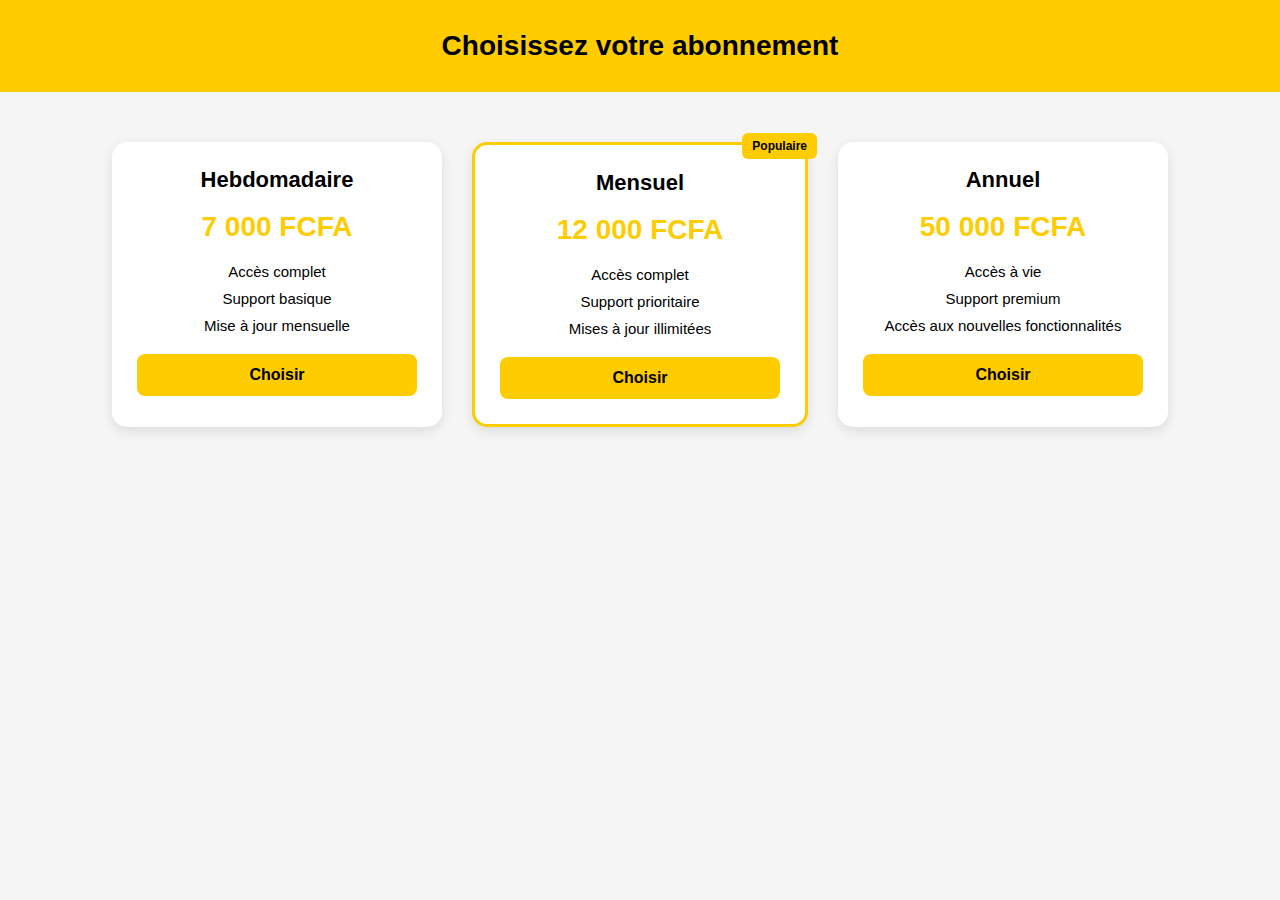
<file: abonner.html>
<!DOCTYPE html>
<html lang="fr">
<head>
    <meta charset="UTF-8">
    <meta name="viewport" content="width=device-width, initial-scale=1.0">
    <title>StreamRush</title>
    <style>
    body {
    margin: 0;
    font-family: Arial, sans-serif;
    background: #f5f5f5;
}

.titre-page {
    text-align: center;
    padding: 30px 0;
    background: #FFCC00;
    margin: 0;
    color: #000;
    font-size: 28px;
    font-weight: bold;
}

.abonnements-container {
    display: flex;
    justify-content: center;
    gap: 30px;
    padding: 50px 20px;
    flex-wrap: wrap;
}

.carte-abonnement {
    background: #fff;
    width: 280px;
    padding: 25px;
    border-radius: 15px;
    box-shadow: 0 4px 12px rgba(0,0,0,0.1);
    text-align: center;
    position: relative;
    transition: .3s ease;
}

.carte-abonnement:hover {
    transform: translateY(-10px);
}

.carte-abonnement h2 {
    margin-top: 0;
    font-size: 22px;
}

.prix {
    font-size: 28px;
    font-weight: bold;
    color: #FFCC00;
    margin: 10px 0 20px;
}

.carte-abonnement ul {
    list-style: none;
    padding: 0;
    margin: 0 0 20px;
}

.carte-abonnement ul li {
    margin: 10px 0;
    font-size: 15px;
}

.btn-choisir {
    background: #FFCC00;
    border: none;
    padding: 12px 20px;
    border-radius: 8px;
    font-size: 16px;
    font-weight: bold;
    cursor: pointer;
    width: 100%;
    transition: .2s;
}

.btn-choisir:hover {
    background: #e6b800;
}

.carte-populaire {
    border: 3px solid #FFCC00;
}

.badge {
    position: absolute;
    top: -12px;
    right: -12px;
    background: #FFCC00;
    padding: 6px 10px;
    font-size: 12px;
    border-radius: 6px;
    font-weight: bold;
}

    </style>
</head>
<body>
    <!DOCTYPE html>
<html lang="fr">
<head>
    <meta charset="UTF-8">
    <meta name="viewport" content="width=device-width, initial-scale=1.0">
    <title>Page d'Abonnement</title>
</head>
<body>

    <header>
        <h1 class="titre-page">Choisissez votre abonnement</h1>
    </header>

    <section class="abonnements-container">

        <div class="carte-abonnement">
            <h2>Hebdomadaire</h2>
            <p class="prix">7 000 FCFA</p>
            <ul>
                <li>Accès complet</li>
                <li>Support basique</li>
                <li>Mise à jour mensuelle</li>
            </ul>
            <a href="confirme.html">
            <button class="btn-choisir">Choisir</button>
            </a>
        </div>

        <div class="carte-abonnement carte-populaire">
            <div class="badge">Populaire</div>
            <h2>Mensuel</h2>
            <p class="prix">12 000 FCFA</p>
            <ul>
                <li>Accès complet</li>
                <li>Support prioritaire</li>
                <li>Mises à jour illimitées</li>
            </ul>
            <a href="confirme.html">
            <button class="btn-choisir">Choisir</button>
            </a>
        </div>

        <div class="carte-abonnement">
            <h2>Annuel</h2>
            <p class="prix">50 000 FCFA</p>
            <ul>
                <li>Accès à vie</li>
                <li>Support premium</li>
                <li>Accès aux nouvelles fonctionnalités</li>
            </ul>
            <a href="confirme.html">
            <button class="btn-choisir">Choisir</button>
            </a>
        </div>

    </section>

</body>
</html>
</file>
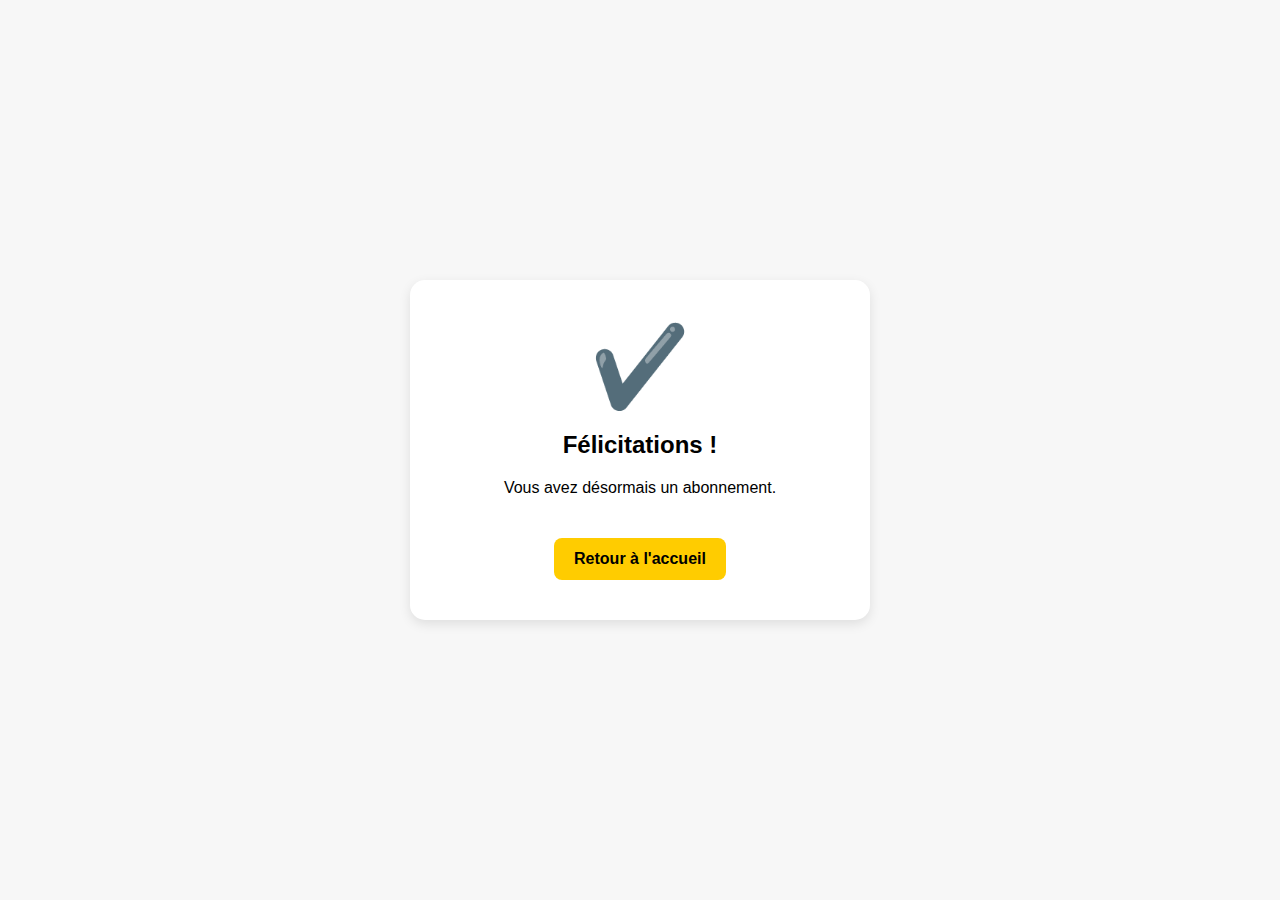
<file: confirme.html>
<!DOCTYPE html>
<html lang="fr">
<head>
    <meta charset="UTF-8">
    <meta name="viewport" content="width=device-width, initial-scale=1.0">
    <title>StreamRush</title>
</head>
<body>
    <!DOCTYPE html>
<html lang="fr">
<head>
    <meta charset="UTF-8">
    <meta name="viewport" content="width=device-width, initial-scale=1.0">
    <title>StreamRush</title>

    <style>
        body {
            margin: 0;
            padding: 0;
            font-family: Arial, sans-serif;
            background: #f7f7f7;
            display: flex;
            justify-content: center;
            align-items: center;
            height: 100vh;
            text-align: center;
        }

        .contenu {
            background: white;
            padding: 40px 30px;
            border-radius: 15px;
            width: 90%;
            max-width: 400px;
            box-shadow: 0 4px 12px rgba(0,0,0,0.1);
        }

        h1 {
            font-size: 24px;
            margin-bottom: 20px;
            color: #000;
        }

        .icone {
            font-size: 80px;
            color: #FFCC00;
            margin-bottom: 15px;
        }

        .btn-retour {
            margin-top: 25px;
            display: inline-block;
            background: #FFCC00;
            padding: 12px 20px;
            border-radius: 8px;
            text-decoration: none;
            color: black;
            font-weight: bold;
            font-size: 16px;
            transition: 0.2s;
        }

        .btn-retour:hover {
            background: #e6b800;
        }
    </style>
</head>

<body>

    <div class="contenu">
        <div class="icone">✔️</div>
        <h1>Félicitations !</h1>
        <p>Vous avez désormais un abonnement.</p>

        <a href="index.html" class="btn-retour">Retour à l'accueil</a>
    </div>

</body>
</html>
</file>
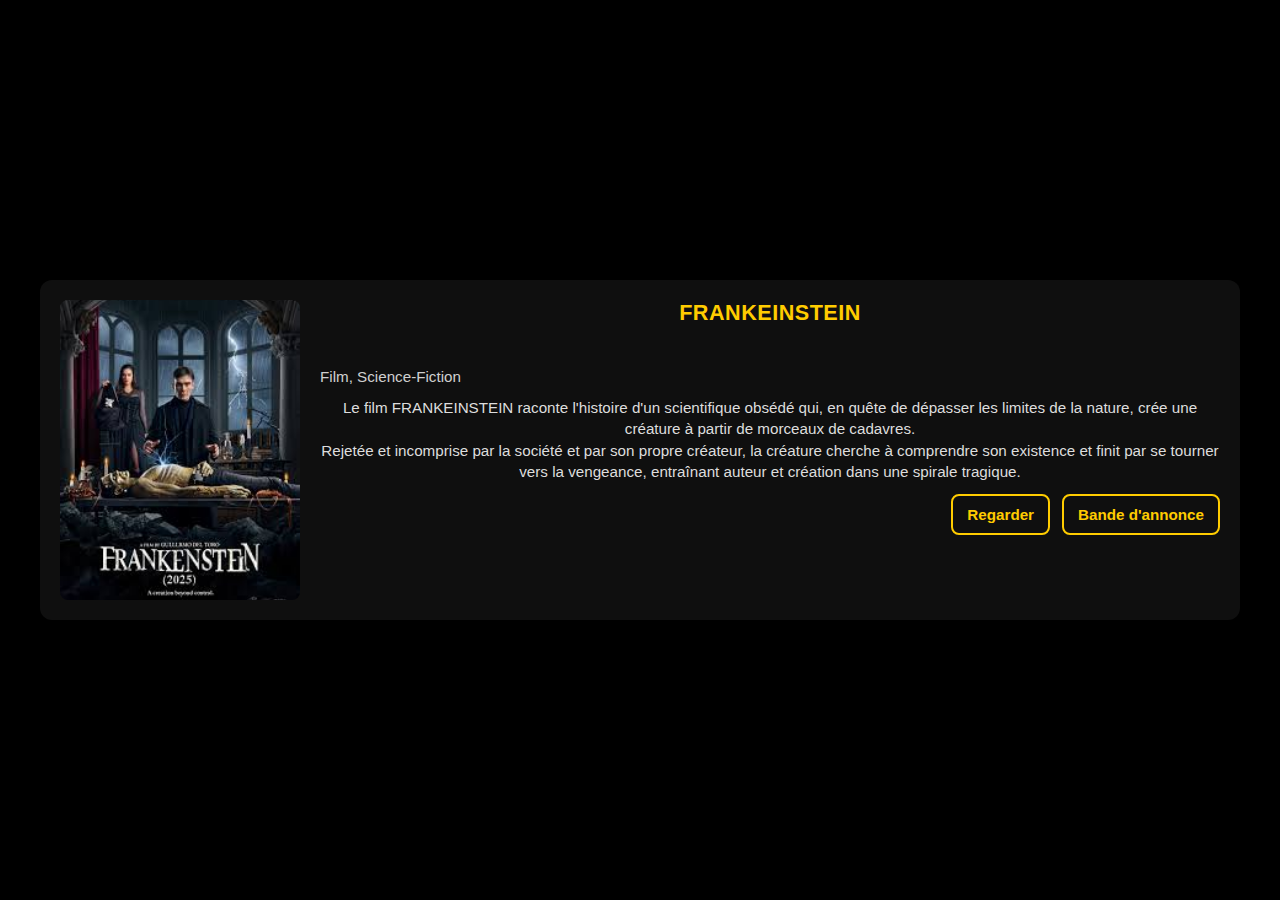
<file: frank.html>
<!DOCTYPE html>
<html lang="fr">
<head>
<meta charset="utf-8" />
<meta name="viewport" content="width=device-width,initial-scale=1" />
<title>StreamRush</title>
<style>
  * { box-sizing: border-box; margin: 0; padding: 0; }

  body{
    background: #000;
    color: #fff;
    font-family: "Poppins", Arial, sans-serif;
    display: flex;
    align-items: center;
    justify-content: center;
    min-height: 100vh;
    padding: 40px;
  }

 
  .card-frame{
    position: relative;
    display: block;
    justify-content: center;
    width: 100%;
    max-width: 1000px;
  }


  .card {
    display: flex;
    gap: 20px;
    background: #0f0f0f;
    padding: 20px;
    border-radius: 12px;
    align-items: flex-start;
    width: 100%;
    box-shadow: 0 6px 18px rgba(0,0,0,0.6);
  }


  .card .poster {
    flex: 0 0 240px; 
    height: 360px;   
    overflow: hidden;
    border-radius: 8px;
  }
  .card .poster img{
    width: 100%;
    height: 100%;
    object-fit: cover; 
    display: block;
  }

  
  .card .content{
    flex: 1;
    display: flex;
    flex-direction: column;
    gap: 12px;
  }

  .card h3{
    font-size: 1.35rem;
    color: #fff;
    letter-spacing: 0.5px;
  }

  .card .meta{
    color: #cfcfcf;
    font-size: 0.95rem;
  }

  .card p.summary{
    color: #ddd;
    line-height: 1.4;
    font-size: 0.95rem;
  }

  
  .card .actions{
    margin-top: auto; 
    display: flex;
    gap: 12px;
    align-items: center;
  }

  .btn{
    padding: 10px 14px;
    border-radius: 8px;
    border: none;
    cursor: pointer;
    font-weight: 700;
    font-size: 0.95rem;
  }

  .btn.primary{
    background: transparent; 
    color: #ffcc00;
    border: 2px solid #ffcc00;
  }

  .btn.primary:hover{
      background: #ffcc00;
      color: #000;
  }

  .btn.secondary{
    background: transparent;
    color: #ffcc00;
    border: 2px solid #ffcc00;
  }

  .btn.secondary:hover{
       background: #ffcc00;
       color: #000;
  }
    .card .poster { width: 70%; height: 300px; }
    .card .content{ width: 100%; text-align: center; }
  

</style>
</head>
<body>

    <article class="card">
      <div class="poster">
        
        <img src="frank.jpeg" alt="Affiche du film">
      </div>

      <div class="content">
        <h3 style="color: #ffcc00;">FRANKEINSTEIN</h3>
        <br>
        <div class="meta" style="margin-right: auto;">Film, Science-Fiction</div>
        <p class="summary">
          Le film FRANKEINSTEIN raconte l'histoire d'un scientifique obsédé qui, en quête de dépasser les limites de la nature, crée une créature à partir de morceaux de cadavres. <br> Rejetée et incomprise par la société et par son propre créateur, la créature cherche à comprendre son existence et finit par se tourner vers la vengeance, entraînant auteur et création dans une spirale tragique.
        </p>

        <div class="actions">
          <button class="btn primary" style="margin-left: auto;">Regarder</button>
          <button onclick="window.open('https://youtu.be/rWiI9LPTAJU','_blank')" class="btn secondary">Bande d'annonce</button>
        </div>
      </div>
    </article>
  
</body>
</html>
</file>
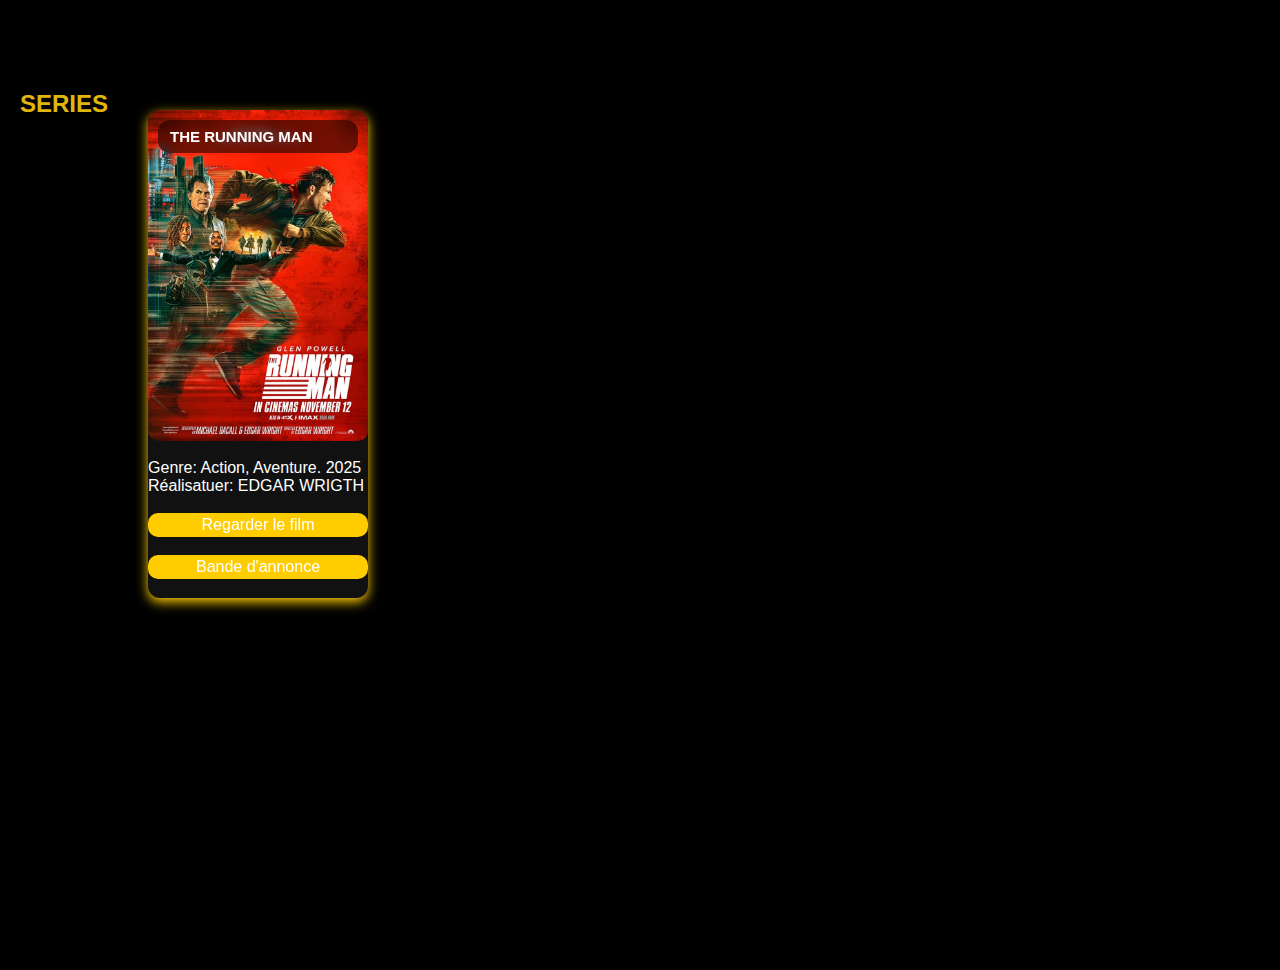
<file: nouveautés.html>
<!DOCTYPE html>
<html lang="fr">
<head>
    <meta charset="UTF-8">
    <meta name="viewport" content="width=device-width, initial-scale=1.0">
    <title>StreamRush</title>
    <link rel="stylesheet" href="index.css">
</head>
<body>

<section class="mid-section">
    <h2>SERIES</h2>
    <div class="film">
        <div class="img">
            <img src="running.jpg" alt="">
             <div class="bar">THE RUNNING MAN</div>
        </div>
        <br>
        <p>
            Genre: Action, Aventure. 2025 <br>
            Réalisatuer: EDGAR WRIGTH
        </p>
        <br>
        <div class="boutton">
            <a href="btn r">Regarder le film</a>
            </div>
            <br>
            <div class="boutton">
            <a href="btn b">Bande d'annonce</a>
             </div>
    </div>
</section>
    



    <style>

        .body{
            margin: 20px;
            padding: 0;
            font-family: Arial, sans-serif;
        }

        .film{
            margin: 20px;
            width: 220px;
            background: #111;
            border-radius: 12px;
            overflow: hidden;
            color: white;
            font-family: 'poppins', sans-serif;
            box-shadow: 0 4px 12px #ffcc00;
            padding-bottom: 15px;
            transition: transform 0.3s ease;
        }

        .film:hover{
            transform: scale(1.05)
        }

        .img{
           position: relative;
           width: 100%;
           height: 70%;
           border-radius: 10px;
           overflow: hidden;
           flex-shrink: 0;

        }

        .img img{
            object-fit: cover;
            border: cover;
            width: 100%;
            height: 100%;
            object-fit: cover;
        }

        .h2{
            font-size: 18px;
            margin: 12px;
            text-align: center;
            color: #ffcc00;
        }

        .p{
            font-size: 14px;
            margin: 0 12px 15px 12px;
            line-height: 1.4;
            color: #ddd;
        }

        .boutton{
            background: #ffcc00;
            border: 3px solid #ffcc00;
            border-radius: 10px;
            display: flex;
            flex-direction: column;
            gap: 10px;
            padding: 0 15px; 
            backdrop-filter: blur(5px);
        }

        .boutton a{
            text-align: center;
            color: white;
        }

        .btn{
            color: white;
            padding: 10px;
            text-align: center;
            border-radius: 8px;
            font-size: 14px;
            font-weight: bold;
            cursor: pointer;
            text-decoration: none;
        }

        .btn.r{
           background: transparent;
           color: #111;
        }

        .btn.r:hover{
            background: #ffcc00;
        }

        .btn.b{
            background: transparent;
            color: #ffcc00;
            border: 2px solid #ffcc00 ;
        }

        .btn.b:hover{
            background: #ffcc00;
            color: black ;
        }

        .mid-section{
            display: flex;
            gap: 20px;
            overflow-x: auto;
            padding: 20px;
            scroll-behavior: smooth;
            scrollbar-width: none;
        }

        .mid-section ::-webkit-scrollbar{
            display: none ;
        }

        .bar{
           position: absolute;
           top: 10px;
           left: 10px;
           right: 10px;
           background: rgba(0,0,0,0.55);
           color: white;
           padding: 8px 12px;
           border-radius: 12px;
           font-size: 15px;
           font-weight: 700;
           backdrop-filter:  blur(4px);
        }
    </style>
</body>
</html>
</file>
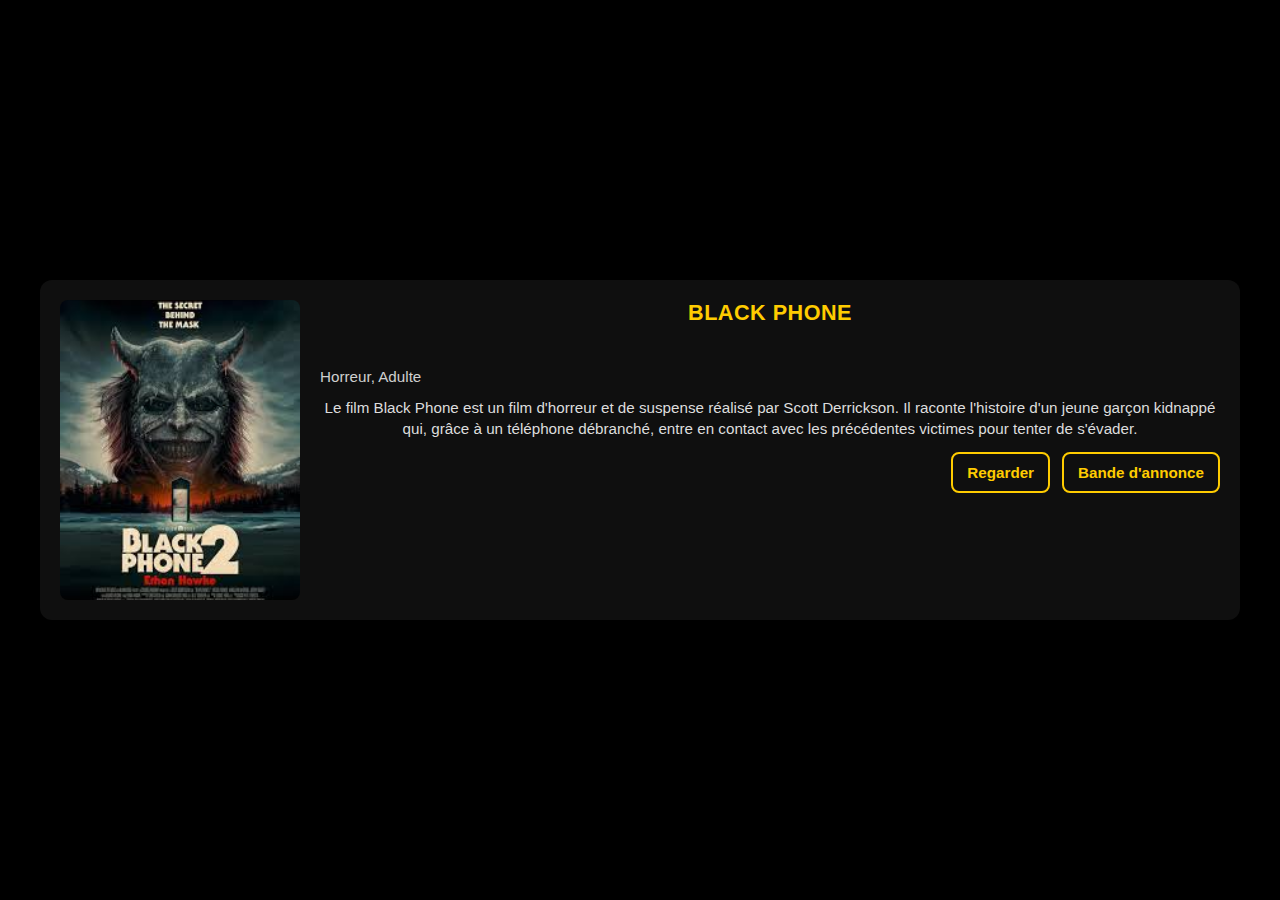
<file: phone.html>
<!DOCTYPE html>
<html lang="fr">
<head>
<meta charset="utf-8" />
<meta name="viewport" content="width=device-width,initial-scale=1" />
<title>StreamRush</title>
<style>
  * { box-sizing: border-box; margin: 0; padding: 0; }

  body{
    background: #000;
    color: #fff;
    font-family: "Poppins", Arial, sans-serif;
    display: flex;
    align-items: center;
    justify-content: center;
    min-height: 100vh;
    padding: 40px;
  }

 
  .card-frame{
    position: relative;
    display: block;
    justify-content: center;
    width: 100%;
    max-width: 1000px;
  }


  .card {
    display: flex;
    gap: 20px;
    background: #0f0f0f;
    padding: 20px;
    border-radius: 12px;
    align-items: flex-start;
    width: 100%;
    box-shadow: 0 6px 18px rgba(0,0,0,0.6);
  }


  .card .poster {
    flex: 0 0 240px; 
    height: 360px;   
    overflow: hidden;
    border-radius: 8px;
  }
  .card .poster img{
    width: 100%;
    height: 100%;
    object-fit: cover; 
    display: block;
  }

  
  .card .content{
    flex: 1;
    display: flex;
    flex-direction: column;
    gap: 12px;
  }

  .card h3{
    font-size: 1.35rem;
    color: #fff;
    letter-spacing: 0.5px;
  }

  .card .meta{
    color: #cfcfcf;
    font-size: 0.95rem;
  }

  .card p.summary{
    color: #ddd;
    line-height: 1.4;
    font-size: 0.95rem;
  }

  
  .card .actions{
    margin-top: auto; 
    display: flex;
    gap: 12px;
    align-items: center;
  }

  .btn{
    padding: 10px 14px;
    border-radius: 8px;
    border: none;
    cursor: pointer;
    font-weight: 700;
    font-size: 0.95rem;
  }

  .btn.primary{
    background: transparent; 
    color: #ffcc00;
    border: 2px solid #ffcc00;
  }

  .btn.primary:hover{
      background: #ffcc00;
      color: #000;
  }

  .btn.secondary{
    background: transparent;
    color: #ffcc00;
    border: 2px solid #ffcc00;
  }

  .btn.secondary:hover{
       background: #ffcc00;
       color: #000;
  }
    .card .poster { width: 70%; height: 300px; }
    .card .content{ width: 100%; text-align: center; }
  

</style>
</head>
<body>

    <article class="card">
      <div class="poster">
        
        <img src="phone2.jpeg" alt="Affiche du film">
      </div>

      <div class="content">
        <h3 style="color: #ffcc00;">BLACK PHONE</h3>
        <br>
        <div class="meta" style="margin-right: auto;">Horreur, Adulte</div>
        <p class="summary">
        Le film Black Phone est un film d'horreur et de suspense réalisé par Scott Derrickson. Il raconte l'histoire d'un jeune garçon kidnappé qui, grâce à un téléphone débranché, entre en contact avec les précédentes victimes pour tenter de s'évader.
        </p>

        <div class="actions">
          <button class="btn primary" style="margin-left: auto;">Regarder</button>
          <button onclick="window.open('https://youtu.be/4ZwzC0xOXZA','_blank')" class="btn secondary">Bande d'annonce</button>
        </div>
      </div>
    </article>
  
</body>
</html>
</file>
<file: index.css>
*{
    margin: 0;
    padding: 0;
    text-decoration: none;
    list-style: none;
}

body{
    padding-top: 70px;
    background-size: cover;
    font-family: 'Poppins', sans-serif;
    height: 100vh;
    width: 100vw;
    background-color: black;
}
header{
    height: 50vw;
    overflow: hidden;
   width: 100%; 
   background-color: black;
}

.navbar{
    position:fixed;
    top: 0;
    padding: 0 25px;
    display: flex;
    justify-content: flex-start;
    gap: 20px;
    width: 98%;
    box-sizing: border-box;
    z-index: 1000;
    background-color: white;
    width: 100%;
    height: 50px;
    align-items: center;
}

.navbar a{ 
    color: #111;
}

.navbar.logo{
    padding-left: 20px;
    z-index: 50px;
    font-size: 2cm;
    font-weight: bold;
} 

h2{
    color: #e1b60c;
}

.nav-links{
    margin: none;
}


.navbar .nav-links ul{
    display: flex;
    gap: 15px;
}

.navbar .nav-links ul li :hover{
    text-decoration: underline;
   color: #ffcc00;
        
}


.video-header {
    width: 110%;
    height: 110%;
    position: relative ;
    top: 50%;
    left: 50%;
    transform: translate(-50%, -50%);
    z-index: 1;
}

.video{
    position: relative;
    z-index: 1;
}

.footer{
    background: #e1b60c;
    color: black;
    padding: 40px 20px 20px;
    margin-top: 50px;
    font-family: 'poppins', sans-serif;
}

.footer-container{
    display: grid;
    grid-template-columns: repeat(auto-fit, minmax(250px, 1fr));
    gap: 30px;
    padding-bottom: 20px;
}

.footer-section h3{
    color: white;
    margin-bottom: 15px;
    font-size: 20px;

}

.footer-section p{
    font-size: 15px;
    line-height: 1.5;
}

.footer-section ul{
    color: #bbb;
    padding: 0;
}

.footer-section ul li{
    color: black;
    margin-bottom: 8px;
    font-size: 15px;
}

.footer-section a {
   color: #bbb;
   transition: 0.3s;
}

.footer-section a:hover{
    color: black;
}

.socials a{
    display: inline-block;
    margin-right: 15px;
    font-size: 16px;
}

.footer-bottom{
   text-align: center;
   padding-top: 15px;
   border-top: 1px solid #333;
   color: #777;
   font-size: 14px;
}

.footer-section a {
    color: white;
    align-items: center;
    text-align: center
}

.mid-section{
display: flex;
gap: 20px;
overflow-x: auto;
padding: 20px;
scroll-behavior: smooth;
scrollbar-width: none;
}

.mid-section::-webkit-scrollbar{
    display: none
}

.card{
    position: relative;
    width: 180px;
    height: 270px;
    border-radius: 10px;
    overflow: hidden;
    flex-shrink: 0;
}

.card img{
    width: 100%;
    height: 100%;
    object-fit: cover;
    transition: transform 0.4s ease;
}

.card:hover{
      box-shadow: 0 8px 20px #ffcc00;
      transform: scale(1.2) translateY(-10px);
}

.card:hover img{
      transform: scale(1.2) translateY(-10px);
}


.card h3{
    position: absolute;
    top: 10px;
    left: 10px;
    right: 10px;
    font-size: 16px;
    color: white;
    font-weight: 700;
    text-shadow: 0 0 5px rgb(255, 255, 255);
}

.bar{
    position: absolute;
    top: 10px;
    left: 10px;
    right: 10px;
    background: rgba(0, 0, 0, 0.55);
    color: white;
    padding: 8px 12px;
    border-radius: 12px;
    font-size: 15px;
    font-weight: 700;
    backdrop-filter: blur(4px);
}

.h1{
    color: #ffffff;
}

.info{
    width: 500px;
    background: black;
    border: 3px solid #ffcc00;
    border-left: 10px;
    padding: 15px;
    border-radius: 10px;
    color: white;
    font-family: 'poppins', sans-serif;
    margin: 20px auto;
    text-align: center;
    box-shadow: 0 4px 12px rgba(0,0,0,0.4);
}

.news{
    color: #ffcc00;
    font-size: 18px;
    margin-bottom: 10px;
}

.text{
    font-size: 14px;
    line-height: 1.5;
    color: #ddd;
}

.connecter{
    margin-left: 20px;
    height:25px ;
    background: #e6b800;
    padding: 5px 10px;
    border-radius: 8px;
    border: 1px solid white;
    font-size: 14px;
    font-weight: 600;
    text-decoration: none;
    transition: 0.3s ease;
}

.connecter:hover{
    background: #e1b60c;
    border-color: #e1b60c;
    box-shadow: #ffcc00;
}

.search-section input{
    margin-left: auto;
    width: 250px;
    height: 35px;
    background: transparent;
    border-radius: 15px;
    border: 0.5px solid #ffcc00;

}
</file>
